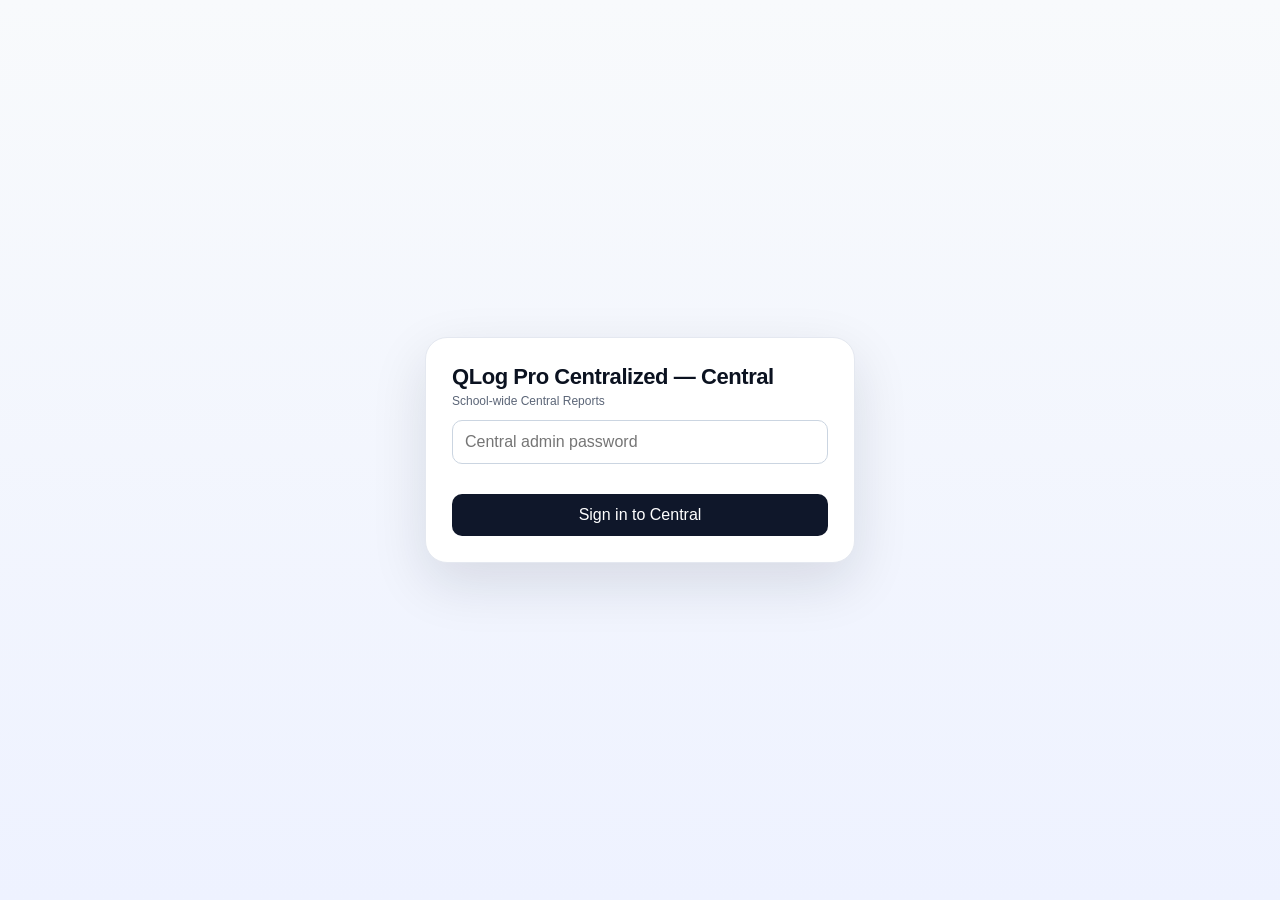
<file: central.html>
<!doctype html>
<html lang="en">
<head><meta http-equiv="Cache-Control" content="no-store, no-cache, must-revalidate"><meta http-equiv="Pragma" content="no-cache">
<meta charset="utf-8">
<meta name="viewport" content="width=device-width,initial-scale=1">
<meta http-equiv="Cache-Control" content="no-store, no-cache, must-revalidate, max-age=0">
<meta http-equiv="Pragma" content="no-cache">
<title>QLog Pro Centralized — Central</title>
<style>
:root{
  --surface:#fff;--surface-2:#f8fafc;--surface-3:#f1f5f9;--border:#e4e8f0;--border-strong:#cbd5e1;
  --text:#0b1220;--muted:#5b6577;--soft:#94a3b8;--brand:#6366f1;--brand2:#8b5cf6;--cyan:#06b6d4;
  --danger:#dc2626;--success:#16a34a;--warn:#d97706;--header:linear-gradient(120deg,#0b1020 0%,#161a3a 45%,#2a2270 100%);
}
*{box-sizing:border-box}
body{margin:0;background:linear-gradient(180deg,#f8fafc 0%,#eef2ff 100%);color:var(--text);font-family:Inter,Arial,sans-serif}
button,input,select{font:inherit}
button{cursor:pointer}
.app{max-width:1500px;margin:auto;padding:20px}
.header{background:var(--header);color:#fff;border-radius:20px;padding:20px 22px;display:flex;gap:18px;justify-content:space-between;align-items:center;flex-wrap:wrap;box-shadow:0 18px 45px rgba(11,16,32,.18)}
.brand{font-size:22px;font-weight:800;letter-spacing:-.02em}.subtitle{color:#cbd5e1;font-size:12px;margin-top:4px}
.header-actions{display:flex;gap:8px;flex-wrap:wrap}.header-actions button{border:1px solid rgba(255,255,255,.18);background:rgba(255,255,255,.08);color:#fff;padding:9px 12px;border-radius:10px}.header-actions .danger{background:#b91c1c;border-color:#ef4444}
.notice{margin:14px 0;padding:12px 14px;border:1px solid #fed7aa;background:#fff7ed;color:#9a3412;border-radius:14px}
.grid{display:grid;grid-template-columns:repeat(auto-fit,minmax(220px,1fr));gap:14px;margin-top:16px}
.card{background:rgba(255,255,255,.96);border:1px solid var(--border);border-radius:18px;padding:16px;box-shadow:0 8px 24px rgba(15,23,42,.06);transition:.18s transform,.18s box-shadow,.18s border-color;min-height:150px;display:flex;flex-direction:column;justify-content:space-between}
.card:hover{transform:translateY(-3px);box-shadow:0 15px 32px rgba(15,23,42,.10);border-color:#b8c1d1}
.card-top{display:flex;align-items:flex-start;justify-content:space-between;gap:10px}.icon{width:40px;height:40px;border-radius:12px;display:grid;place-items:center;background:linear-gradient(135deg,#eef2ff,#ecfeff);font-size:20px}.card-tools{display:flex;gap:6px}.icon-btn{width:34px;height:34px;border-radius:9px;border:1px solid var(--border);background:#fff;display:grid;place-items:center;font-size:15px}.icon-btn:hover{background:var(--surface-3)}
.label{font-weight:700;margin-top:10px}.value{font-size:34px;font-weight:850;letter-spacing:-.04em;margin-top:3px}.hint{font-size:12px;color:var(--muted);margin-top:5px}
.activity-card{margin-top:16px}.activity-list{display:grid;gap:8px}.activity-item{padding:10px 12px;border:1px solid var(--border);border-radius:12px;background:var(--surface-2);font-size:12px}
.login{min-height:100vh;display:grid;place-items:center;padding:20px}.login-card{width:min(430px,100%);background:#fff;border:1px solid var(--border);border-radius:22px;padding:26px;box-shadow:0 20px 55px rgba(15,23,42,.12)}.login-card input{width:100%;padding:12px;border:1px solid var(--border-strong);border-radius:10px;margin:12px 0}.login-card button{width:100%;padding:12px;border:0;border-radius:10px;background:#0f172a;color:#fff}
.hidden{display:none!important}
.overlay{position:fixed;inset:0;background:rgba(15,23,42,.52);z-index:99999;display:none;padding:20px}.overlay.show{display:flex;align-items:center;justify-content:center}.drawer{width:min(1250px,100%);max-height:92vh;background:#fff;border-radius:22px;overflow:hidden;box-shadow:0 25px 80px rgba(15,23,42,.28);display:flex;flex-direction:column}.drawer-head{padding:18px 20px;background:linear-gradient(120deg,#0b1020,#27235f);color:#fff;display:flex;gap:12px;justify-content:space-between;align-items:center;flex-wrap:wrap}.drawer-title{font-size:20px;font-weight:800}.drawer-tools{display:flex;gap:8px;align-items:center;flex-wrap:wrap}.drawer-tools input,.drawer-tools select{padding:8px 10px;border-radius:9px;border:1px solid #cbd5e1}.drawer-tools button{padding:8px 11px;border:1px solid #cbd5e1;border-radius:9px;background:#fff;color:#0f172a}.drawer-body{padding:18px;overflow:auto}.summary-strip{display:grid;grid-template-columns:repeat(auto-fit,minmax(150px,1fr));gap:10px;margin-bottom:14px}.mini{background:var(--surface-2);border:1px solid var(--border);border-radius:12px;padding:12px}.mini b{display:block;font-size:20px;margin-top:4px}.table-wrap{overflow:auto;border:1px solid var(--border);border-radius:12px}table{width:100%;border-collapse:collapse;min-width:720px}th,td{padding:10px 11px;border-bottom:1px solid var(--border);font-size:12px;text-align:left;vertical-align:top}th{background:var(--surface-3);font-weight:800;position:sticky;top:0}tr:hover td{background:#fafbff}.empty{padding:34px;text-align:center;color:var(--muted);border:1px dashed var(--border-strong);border-radius:12px}
.print-note{font-size:11px;color:var(--muted);margin-top:8px};.inner-tabs{display:flex;gap:8px;flex-wrap:wrap;margin:0 0 14px}.inner-tab{border:1px solid var(--border);background:var(--surface-2);color:var(--text);padding:9px 13px;border-radius:10px;font-weight:800;font-size:12px}.inner-tab.active{background:linear-gradient(120deg,#0b1020,#27235f);color:#fff;border-color:#27235f;box-shadow:0 6px 14px rgba(39,35,95,.16)}.tab-note{font-size:11px;color:var(--muted);margin:0 0 10px}
.settings-grid{display:grid;grid-template-columns:repeat(2,minmax(0,1fr));gap:12px}.settings-grid .full{grid-column:1/-1}.settings-grid label{display:block;font-size:12px;font-weight:800;margin-bottom:5px}.settings-grid input,.settings-grid select{width:100%;padding:10px;border:1px solid var(--border-strong);border-radius:10px}.settings-section{border:1px solid var(--border);border-radius:14px;padding:14px;margin-bottom:14px}.settings-section h3{margin:0 0 10px}.settings-actions{display:flex;gap:8px;flex-wrap:wrap}.settings-actions button{padding:9px 12px;border:0;border-radius:10px;background:#0f172a;color:#fff}.settings-actions .danger{background:#b91c1c}@media(max-width:700px){.settings-grid{grid-template-columns:1fr}}
@media(max-width:700px){.app{padding:12px}.header{border-radius:16px;padding:16px}.value{font-size:28px}.overlay{padding:8px}.drawer{max-height:96vh}.drawer-body{padding:12px}}
</style>
</head>
<body>
<div id="login" class="login">
  <div class="login-card">
    <div class="brand">QLog Pro Centralized — Central</div>
    <div style="color:var(--muted);font-size:12px;margin-top:4px">School-wide Central Reports</div>
    <input id="adminPassword" type="password" placeholder="Central admin password">
    <div id="loginError" style="min-height:18px;color:#b91c1c;font-size:12px"></div>
    <button onclick="login()">Sign in to Central</button>
  </div>
</div>

<div id="app" class="app hidden">
  <header class="header">
    <div>
      <div class="brand">QLog Pro Centralized — Central Reports</div>
      <div class="subtitle" id="conn">Live school-wide reporting</div>
    </div>
    <div class="header-actions">
      
      
      <button onclick="openCentralSettings()">⚙ Settings</button>
    </div>
  </header>

  <div class="notice"><b>Live Central:</b> click any card to open its actual records. Each card also has a calendar filter and print action. Client Inventory is Central-owned and auto-populated to every user. Operational records sync by the authenticated In-Charge + Office profile with stable dedup/update identities.</div>

  <section id="cards" class="grid">
    <article class="card" data-kind="devices" onclick="openCard('devices')"><div class="card-top"><div class="icon">💻</div><div class="card-tools"><button class="icon-btn" title="Filter by date" aria-label="Filter Office Devices by date" onclick="event.stopPropagation();openCard('devices',true)">📅</button><button class="icon-btn" title="Print Office Devices" aria-label="Print Office Devices" onclick="event.stopPropagation();printCard('devices')">🖨</button></div></div><div><div class="label">Office Devices</div><div class="value" id="mDevices">0</div><div class="hint">Devices currently registered in Central</div></div></article>
    <article class="card" data-kind="profiles" onclick="openCard('profiles')"><div class="card-top"><div class="icon">👤</div><div class="card-tools"><button class="icon-btn" title="Filter profiles" onclick="event.stopPropagation();openCard('profiles',true)">📅</button><button class="icon-btn" title="Print profiles" onclick="event.stopPropagation();printCard('profiles')">🖨</button></div></div><div><div class="label">Active Profiles</div><div class="value" id="mProfiles">0</div><div class="hint">In-Charge + assigned office/laboratory</div></div></article>
    <article class="card" data-kind="people" onclick="openCard('people')"><div class="card-top"><div class="icon">🧑‍🤝‍🧑</div><div class="card-tools"><button class="icon-btn" title="Import Central Client Inventory" aria-label="Import Central Client Inventory" onclick="event.stopPropagation();document.getElementById('centralClientFile').click()">📥</button><button class="icon-btn" title="Filter people by date" onclick="event.stopPropagation();openCard('people',true)">📅</button><button class="icon-btn" title="Print people" onclick="event.stopPropagation();printCard('people')">🖨</button></div></div><div><div class="label">Registered People</div><div class="value" id="mPeople">0</div><div class="hint">School-wide deduplicated client registry</div></div></article>
    <article class="card" data-kind="books" onclick="openCard('books')"><div class="card-top"><div class="icon">📚</div><div class="card-tools"><button class="icon-btn" title="Filter books by date" onclick="event.stopPropagation();openCard('books',true)">📅</button><button class="icon-btn" title="Print books" onclick="event.stopPropagation();printCard('books')">🖨</button></div></div><div><div class="label">Books</div><div class="value" id="mBooks">0</div><div class="hint">Inventory grouped by In-Charge + Office</div></div></article>
    <article class="card" data-kind="equipment" onclick="openCard('equipment')"><div class="card-top"><div class="icon">🧰</div><div class="card-tools"><button class="icon-btn" title="Filter equipment by date" onclick="event.stopPropagation();openCard('equipment',true)">📅</button><button class="icon-btn" title="Print equipment" onclick="event.stopPropagation();printCard('equipment')">🖨</button></div></div><div><div class="label">Equipment</div><div class="value" id="mEquipment">0</div><div class="hint">Live inventory grouped by In-Charge + Office</div></div></article>
    <article class="card" data-kind="attendance" onclick="openCard('attendance')"><div class="card-top"><div class="icon">🕒</div><div class="card-tools"><button class="icon-btn" title="Filter attendance by date" onclick="event.stopPropagation();openCard('attendance',true)">📅</button><button class="icon-btn" title="Print attendance" onclick="event.stopPropagation();printCard('attendance')">🖨</button></div></div><div><div class="label">Attendance Logs</div><div class="value" id="mLogs">0</div><div class="hint">Time-in / time-out records</div></div></article>
    <article class="card" data-kind="visitors" onclick="openCard('visitors')"><div class="card-top"><div class="icon">🪪</div><div class="card-tools"><button class="icon-btn" title="Filter visitors by date" onclick="event.stopPropagation();openCard('visitors',true)">📅</button><button class="icon-btn" title="Print visitors" onclick="event.stopPropagation();printCard('visitors')">🖨</button><button class="icon-btn" title="Export visitor logs" aria-label="Export visitor logs" onclick="event.stopPropagation();exportVisitors()">⇩</button></div></div><div><div class="label">Visitors</div><div class="value" id="mVisitors">0</div><div class="hint">Visitor logs and captured verification · Export from this card</div></div></article>
    <article class="card" data-kind="reservations" onclick="openCard('reservations')"><div class="card-top"><div class="icon">🔖</div><div class="card-tools"><button class="icon-btn" title="Filter reservations" onclick="event.stopPropagation();openCard('reservations',true)">📅</button><button class="icon-btn" title="Print reservations" onclick="event.stopPropagation();printCard('reservations')">🖨</button></div></div><div><div class="label">Library Reservations</div><div class="value" id="mReservations">0</div><div class="hint">School-wide reservation queue</div></div></article>
    <article class="card" data-kind="clearances" onclick="openCard('clearances')"><div class="card-top"><div class="icon">✅</div><div class="card-tools"><button class="icon-btn" title="Filter clearances" onclick="event.stopPropagation();openCard('clearances',true)">📅</button><button class="icon-btn" title="Print clearances" onclick="event.stopPropagation();printCard('clearances')">🖨</button></div></div><div><div class="label">Clearances</div><div class="value" id="mClearances">0</div><div class="hint">Library and equipment accountability clearances</div></div></article>
    <article class="card" data-kind="auditLogs" onclick="openCard('auditLogs')"><div class="card-top"><div class="icon">🧾</div><div class="card-tools"><button class="icon-btn" title="Filter audit trail" onclick="event.stopPropagation();openCard('auditLogs',true)">📅</button><button class="icon-btn" title="Print audit trail" onclick="event.stopPropagation();printCard('auditLogs')">🖨</button></div></div><div><div class="label">Audit Trail</div><div class="value" id="mAudit">0</div><div class="hint">Library and system audit records</div></div></article>
    <article class="card" data-kind="certificates" onclick="openCard('certificates')"><div class="card-top"><div class="icon">🏅</div><div class="card-tools"><button class="icon-btn" title="Filter certificates" onclick="event.stopPropagation();openCard('certificates',true)">📅</button><button class="icon-btn" title="Print certificates" onclick="event.stopPropagation();printCard('certificates')">🖨</button></div></div><div><div class="label">Teacher Certificates</div><div class="value" id="mCertificates">0</div><div class="hint">Central certificate repository metadata</div></div></article>
    <article class="card" data-kind="eipcrf" onclick="openCard('eipcrf')"><div class="card-top"><div class="icon">📊</div><div class="card-tools"><button class="icon-btn" title="Filter eIPCRF uploads" onclick="event.stopPropagation();openCard('eipcrf',true)">📅</button><button class="icon-btn" title="Print eIPCRF uploads" onclick="event.stopPropagation();printCard('eipcrf')">🖨</button></div></div><div><div class="label">eIPCRF Uploads</div><div class="value" id="mEipcrf">0</div><div class="hint">Teacher development files and extraction status</div></div></article>
    <article class="card" data-kind="tna" onclick="openCard('tna')"><div class="card-top"><div class="icon">🎯</div><div class="card-tools"><button class="icon-btn" title="Print consolidated TNA" onclick="event.stopPropagation();printCard('tna')">🖨</button></div></div><div><div class="label">Consolidated TNA</div><div class="value" id="mTna">0</div><div class="hint">School-wide prioritized development needs</div></div></article>
  </section>

  <section class="card activity-card" onclick="openCard('activity')">
    <div class="card-top"><div class="icon">⚡</div><div class="card-tools"><button class="icon-btn" title="Filter sync activity" onclick="event.stopPropagation();openCard('activity',true)">📅</button><button class="icon-btn" title="Print sync activity" onclick="event.stopPropagation();printCard('activity')">🖨</button></div></div>
    <div><div class="label">Recent Sync Activity</div><div class="hint">Click to inspect the latest Central synchronization events</div></div>
  </section>
</div>


<input id="centralClientFile" type="file" accept=".xlsx,.xls,.csv" class="hidden" onchange="importCentralClients(this)">
<input id="centralRestoreFile" type="file" accept="application/json,.json" class="hidden" onchange="restoreOperationalBackup(this)">
<div id="settingsOverlay" class="overlay" onclick="if(event.target===this)closeCentralSettings()">
  <div class="drawer" style="width:min(900px,100%)">
    <div class="drawer-head"><div><div class="drawer-title">⚙ Central Settings</div><div style="font-size:11px;opacity:.8">Central-authoritative school settings and operational data maintenance</div></div><button onclick="closeCentralSettings()">✕ Close</button></div>
    <div class="drawer-body">
      <div class="settings-section"><h3>🏫 School & Branding</h3><div class="settings-grid">
        <div class="full"><label>School Name</label><input id="csSchoolName"></div><div><label>School ID</label><input id="csSchoolId"></div><div><label>School Year</label><input id="csSchoolYear"></div>
        <div class="full"><label>Address</label><input id="csAddress"></div><div><label>District</label><input id="csDistrict"></div><div><label>Division</label><input id="csDivision"></div><div><label>Region</label><input id="csRegion"></div><div><label>Contact</label><input id="csContact"></div><div><label>Official Email</label><input id="csEmail"></div>
        <div><label>Report Accent</label><select id="csAccent"><option value="#2563eb">Professional Blue</option><option value="#176b62">Teal</option><option value="#4f46b8">Indigo</option><option value="#7a4f18">Warm Bronze</option><option value="#384152">Slate</option></select></div>
        <div class="full"><label>School Logo (PNG/JPG/WebP)</label><input id="csLogo" type="file" accept="image/png,image/jpeg,image/webp"></div>
      </div><div class="settings-actions" style="margin-top:12px"><button onclick="saveCentralSettings()">💾 Save School & Branding</button><button style="background:#64748b" onclick="clearCentralLogo()">Remove Logo</button></div></div>
      <div class="settings-section"><h3>💾 Operational Backup & Restore</h3><p class="hint">Includes operational logs, Client Inventory, Library/Equipment inventory and transactions, Reservations, Audit, Clearances, Certificates and eIPCRF/TNA. Devices, profile assignments, passwords and School & Branding are not replaced.</p><div class="settings-actions"><button onclick="backupOperationalData()">⬇ Backup Operational Data</button><button style="background:#0f766e" onclick="document.getElementById('centralRestoreFile').click()">⬆ Restore Operational Data</button></div></div>
      <div class="settings-section"><h3>⚠ Operational Reset</h3><p class="hint">Clears operational data only. Central devices, profile assignments, access settings and School & Branding remain intact.</p><div class="settings-actions"><button class="danger" onclick="resetEntireDatabase()">🗑 Reset Operational Data</button></div></div>
    </div>
  </div>
</div>

<div id="detailOverlay" class="overlay" onclick="if(event.target===this)closeDetail()">
  <div class="drawer">
    <div class="drawer-head">
      <div><div class="drawer-title" id="detailTitle">Records</div><div style="font-size:11px;opacity:.8" id="detailSubtitle">Central school-wide records</div></div>
      <div class="drawer-tools">
        <input id="detailSearch" placeholder="Search…" oninput="renderCurrent()">
        <select id="detailReason" title="Filter Visitor records by reason" onchange="renderCurrent()" style="display:none"><option value="ALL">All Reasons</option></select>
        <input id="detailDate" type="date" title="Filter by calendar date" onchange="renderCurrent()">
        <button onclick="clearDetailFilters()">Clear</button>
        <button onclick="printCurrent()">🖨 Print</button>
        <button onclick="closeDetail()">✕ Close</button>
      </div>
    </div>
    <div class="drawer-body">
      <div class="summary-strip" id="detailSummary"></div>
      <div id="detailContent"></div>
      <div class="print-note">Tip: use the calendar icon on the card to open this view already focused on date filtering.</div>
    </div>
  </div>
</div>

<script src="config.js"></script>
<script src="libs/xlsx.full.min.js"></script>
<script src="libs/html2pdf.bundle.min.js"></script>
<script>
let adminToken='';
let currentKind='';
let currentRows=[];
let currentRelatedRows=[];
let innerTab='inventory';
let pendingPrint=false;
const titles={devices:'Office Devices',profiles:'Active Profiles',people:'Registered People',books:'Library ICS Inventory',equipment:'Equipment ICS Registry',attendance:'Attendance Logs',visitors:'Visitors',reservations:'Library Reservations',clearances:'Clearances',auditLogs:'Audit Trail',certificates:'Teacher Certificates',eipcrf:'eIPCRF Uploads',tna:'Consolidated TNA',borrowLogs:'Borrow Logs',equipLogs:'Equipment Logs',activity:'Recent Sync Activity'};
const icons={devices:'💻',profiles:'👤',people:'🧑‍🤝‍🧑',books:'📚',equipment:'🧰',attendance:'🕒',visitors:'🪪',reservations:'🔖',clearances:'✅',auditLogs:'🧾',certificates:'🏅',eipcrf:'📊',tna:'🎯',borrowLogs:'📖',equipLogs:'🧾',activity:'⚡'};
function esc(v){return String(v==null?'':v).replace(/[&<>"']/g,c=>({'&':'&amp;','<':'&lt;','>':'&gt;','"':'&quot;',"'":'&#39;'}[c]));}
function centralApiUrl(path){const base=String(window.QLOG_API_BASE||'').replace(/\/$/,'');const value=String(path||'');return base+(value.startsWith('/')?'':'/')+value;}
let _centralBaseReady=null;
async function ensureCentralBase(){if(_centralBaseReady)return _centralBaseReady;_centralBaseReady=(async()=>{const candidates=Array.from(new Set(([window.QLOG_API_BASE].concat(window.QLOG_API_CANDIDATES||[])).map(x=>String(x||'').trim().replace(/\/$/,'')).filter(Boolean)));let lastErr=null;for(const base of candidates){try{const r=await fetch(base+'/api/health',{cache:'no-store'});if(r.ok){window.QLOG_API_BASE=base;return base;}lastErr=new Error('HTTP '+r.status);}catch(e){lastErr=e;}}throw lastErr||new Error('Central API is unreachable.');})();try{return await _centralBaseReady;}catch(e){_centralBaseReady=null;throw e;}}
async function api(path,opts={}){opts.headers=Object.assign({'Content-Type':'application/json',Authorization:'Bearer '+adminToken},opts.headers||{});const r=await fetch(centralApiUrl(path),opts);const d=await r.json().catch(()=>({}));if(!r.ok)throw new Error(d.error||('HTTP '+r.status));return d;}
let _socketClientPromise=null,_centralSocket=null;
function ensureSocketClient(){if(window.io)return Promise.resolve(window.io);if(_socketClientPromise)return _socketClientPromise;_socketClientPromise=new Promise((resolve,reject)=>{const s=document.createElement('script');s.src=centralApiUrl('/socket.io/socket.io.js');s.async=true;s.onload=()=>window.io?resolve(window.io):reject(new Error('Socket.IO client failed to initialize.'));s.onerror=()=>reject(new Error('Could not load Socket.IO client from Central API.'));document.head.appendChild(s);});return _socketClientPromise;}
async function login(){const p=document.getElementById('adminPassword').value;try{await ensureCentralBase();const d=await api('/api/admin/login',{method:'POST',headers:{'Content-Type':'application/json'},body:JSON.stringify({password:p})});adminToken=d.token;sessionStorage.setItem('qlogCentralAdmin',adminToken);document.getElementById('login').classList.add('hidden');document.getElementById('app').classList.remove('hidden');await refreshAll();connectSocket();}catch(e){document.getElementById('loginError').textContent=e.message;}}
function applySummary(s){s=s||{};if('devices' in s)mDevices.textContent=s.devices||0;if('activeProfiles' in s)mProfiles.textContent=s.activeProfiles||0;if('people' in s)mPeople.textContent=s.people||0;if('books' in s)mBooks.textContent=s.books||0;if('equipment' in s)mEquipment.textContent=s.equipment||0;if('logs' in s)mLogs.textContent=s.logs||0;if('visitors' in s)mVisitors.textContent=s.visitors||0;if(window.mReservations&&'reservations' in s)mReservations.textContent=s.reservations||0;if(window.mClearances&&'clearances' in s)mClearances.textContent=s.clearances||0;if(window.mAudit&&'auditLogs' in s)mAudit.textContent=s.auditLogs||0;if(window.mCertificates&&'certificates' in s)mCertificates.textContent=s.certificates||0;if(window.mEipcrf&&'eipcrf' in s)mEipcrf.textContent=s.eipcrf||0;if(window.mTna&&'tnaPriorities' in s)mTna.textContent=s.tnaPriorities||0;document.getElementById('conn').textContent='● Live Central · '+new Date().toLocaleString();}
function setSummary(){return api('/api/admin/summary').then(d=>applySummary(d.summary||{}));}
async function refreshAll(){try{await setSummary();}catch(e){document.getElementById('conn').textContent='Central error: '+e.message;}}
function normalizeDateValue(v){if(!v)return '';const s=String(v);if(/^\d{4}-\d{2}-\d{2}/.test(s))return s.slice(0,10);const d=new Date(s);if(!isNaN(d.getTime()))return d.toISOString().slice(0,10);return '';}
function matchesRow(r,q,date){const text=JSON.stringify(r.data||{})+' '+(r.facility||'')+' '+(r.inCharge||'')+' '+(r.data&&r.data.name||'');if(q&&!text.toLowerCase().includes(q.toLowerCase()))return false;if(date){const candidates=[r.data&&r.data.date,r.data&&r.data.addedAt,r.data&&r.data.registeredAt,r.data&&r.data.createdAt,r.data&&r.data.borrowedAt,r.data&&r.data.returnedAt,r.updatedAt];if(!candidates.some(x=>normalizeDateValue(x)===date))return false;}return true;}
async function loadKind(kind){let d;currentRelatedRows=[];if(kind==='activity'){const s=await api('/api/admin/summary');currentRows=(s.recent||[]).map(x=>({data:{type:x.event_type,source:x.source_id,at:x.created_at,details:x.details_json},updatedAt:x.created_at}));return;}if(['devices','profiles'].includes(kind))d=await api('/api/admin/card-records?kind='+encodeURIComponent(kind));else d=await api('/api/admin/card-records?kind='+encodeURIComponent(kind)+'&limit=20000');currentRows=d.rows||[];currentRelatedRows=d.relatedRows||[];}
function _populateVisitorReasonFilter(){const sel=document.getElementById('detailReason');if(!sel)return;sel.style.display=currentKind==='visitors'?'inline-block':'none';if(currentKind!=='visitors'){sel.innerHTML='<option value="ALL">All Reasons</option>';sel.value='ALL';return;}const vals=[];const seen={};(currentRows||[]).forEach(r=>{const v=String((r.data||{}).reason||(r.data||{}).purpose||'').trim();if(v&&!seen[v.toUpperCase()]){seen[v.toUpperCase()]=1;vals.push(v);}});vals.sort((a,b)=>a.localeCompare(b));sel.innerHTML='<option value="ALL">All Reasons</option>'+vals.map(v=>'<option value="'+esc(v)+'">'+esc(v)+'</option>').join('');sel.value='ALL';}
function openCard(kind,focusDate=false){currentKind=kind;innerTab=(kind==='clearances')?'library':((kind==='books'||kind==='equipment')?'inventory':'inventory');document.getElementById('detailTitle').textContent=(icons[kind]||'')+' '+(titles[kind]||'Records');document.getElementById('detailSubtitle').textContent='Central school-wide records · '+new Date().toLocaleString();document.getElementById('detailSearch').value='';document.getElementById('detailDate').value='';document.getElementById('detailOverlay').classList.add('show');loadKind(kind).then(()=>{_populateVisitorReasonFilter();renderCurrent();if(focusDate){document.getElementById('detailDate').focus();}}).catch(e=>{document.getElementById('detailContent').innerHTML='<div class="empty">Could not load records: '+esc(e.message)+'</div>';});}
function closeDetail(){document.getElementById('detailOverlay').classList.remove('show');pendingPrint=false;}
function clearDetailFilters(){document.getElementById('detailSearch').value='';document.getElementById('detailDate').value='';const rs=document.getElementById('detailReason');if(rs)rs.value='ALL';renderCurrent();}
function switchInnerTab(tab){innerTab=tab;renderCurrent();}
function filterRows(rows){const q=document.getElementById('detailSearch').value.trim().toLowerCase();const date=document.getElementById('detailDate').value;const reason=(document.getElementById('detailReason')||{}).value||'ALL';return (rows||[]).filter(r=>matchesRow(r,q,date)).filter(r=>currentKind!=='visitors'||reason==='ALL'||String((r.data||{}).reason||(r.data||{}).purpose||'')===reason);}
function rowsForDisplay(){if(currentKind==='clearances'){const mod=innerTab==='equipment'?'EQUIPMENT':'LIBRARY';return filterRows(currentRows.filter(r=>String((r.data||{}).module||'').toUpperCase()===mod));}return filterRows(innerTab==='inventory'?currentRows:currentRelatedRows);}
function renderCurrent(){const rows=rowsForDisplay();let label=currentKind==='clearances'?(innerTab==='equipment'?'Equipment Clearances':'Library Clearances'):((currentKind==='books'||currentKind==='equipment')?(innerTab==='inventory'?'Inventory':'Borrowing / Returned Logs'):(titles[currentKind]||'Records'));document.getElementById('detailSummary').innerHTML='<div class="mini"><span>Records</span><b>'+rows.length+'</b></div><div class="mini"><span>Scope</span><b>School-wide</b></div><div class="mini"><span>View</span><b>'+esc(label)+'</b></div>';const table=buildTable(currentKind,rows);document.getElementById('detailContent').innerHTML=table||'<div class="empty">No records match the selected filters.</div>';if(pendingPrint){pendingPrint=false;setTimeout(()=>printCurrent(),120);}}
function buildBorrowTable(rows){return '<div class="table-wrap"><table><thead><tr><th>#</th><th>Borrower</th><th>ID</th><th>Book ID / ISBN</th><th>Book Title</th><th>Qty</th><th>Status</th><th>Borrowed</th><th>Due</th><th>Returned</th><th>Office</th><th>In-Charge</th></tr></thead><tbody>'+rows.map((r,i)=>'<tr><td>'+(i+1)+'</td><td>'+esc(r.data.learnerName||r.data.b)+'</td><td>'+esc(r.data.l||r.data.lId)+'</td><td>'+esc(r.data.b)+'</td><td>'+esc(r.data.title||r.data.bookTitle||r.data.bookTitleText||r.data.b)+'</td><td>'+esc(r.data.qty||1)+'</td><td>'+esc(r.data.s)+'</td><td>'+esc(r.data.borrowedAt)+'</td><td>'+esc(r.data.dueDateStr)+'</td><td>'+esc(r.data.returnedAt||'')+'</td><td>'+esc(r.facility)+'</td><td>'+esc(r.inCharge)+'</td></tr>').join('')+'</tbody></table></div>'; }
function buildEquipmentLogTable(rows){return '<div class="table-wrap"><table><thead><tr><th>#</th><th>Ref</th><th>Equipment</th><th>Equipment ID</th><th>Borrowed Qty</th><th>Borrower</th><th>Borrower ID</th><th>Status</th><th>Borrowed</th><th>Expected</th><th>Returned</th><th>Office</th><th>In-Charge</th></tr></thead><tbody>'+rows.map((r,i)=>'<tr><td>'+(i+1)+'</td><td>'+esc(r.data.ref)+'</td><td>'+esc(r.data.eqName)+'</td><td>'+esc(r.data.eqId)+'</td><td>'+esc(r.data.qty||1)+'</td><td>'+esc(r.data.borrowerName)+'</td><td>'+esc(r.data.borrowerId)+'</td><td>'+esc(r.data.s)+'</td><td>'+esc(r.data.borrowedAt)+'</td><td>'+esc(r.data.expectedAt)+'</td><td>'+esc(r.data.returnedAt||'')+'</td><td>'+esc(r.facility)+'</td><td>'+esc(r.inCharge)+'</td></tr>').join('')+'</tbody></table></div>'; }
function buildTable(kind,rows){let h='';if(kind==='devices'){h='<div class="table-wrap"><table><thead><tr><th>#</th><th>Source</th><th>Office</th><th>In-Charge</th><th>Role</th><th>Last Seen</th></tr></thead><tbody>'+rows.map((r,i)=>'<tr><td>'+[i+1]+'</td><td>'+esc(r.data.source_id)+'</td><td>'+esc(r.data.facility)+'</td><td>'+esc(r.data.in_charge)+'</td><td>'+esc(r.data.role)+'</td><td>'+esc(r.data.last_seen_at)+'</td></tr>').join('')+'</tbody></table></div>';}
else if(kind==='profiles'){h='<div class="table-wrap"><table><thead><tr><th>#</th><th>In-Charge</th><th>Office / Laboratory</th><th>Designation</th><th>Role</th><th>Status</th><th>Started</th></tr></thead><tbody>'+rows.map((r,i)=>'<tr><td>'+[i+1]+'</td><td>'+esc(r.data.in_charge)+'</td><td>'+esc(r.data.facility)+'</td><td>'+esc(r.data.designation)+'</td><td>'+esc(r.data.role)+'</td><td>'+esc(r.data.status)+'</td><td>'+esc(r.data.started_at)+'</td></tr>').join('')+'</tbody></table></div>';}
else if(kind==='people'){h='<div class="table-wrap"><table><thead><tr><th>#</th><th>ID</th><th>Name</th><th>Grade</th><th>Section</th><th>Category</th><th>Occurrences</th><th>Latest Office</th></tr></thead><tbody>'+rows.map((r,i)=>'<tr><td>'+[i+1]+'</td><td>'+esc(r.data.id||r.data.clientId||r.identityKey)+'</td><td>'+esc(r.data.name||r.data.fullName)+'</td><td>'+esc(r.data.grade||r.data.gradeLevel)+'</td><td>'+esc(r.data.section)+'</td><td>'+esc(r.data.category||r.data.type)+'</td><td>'+esc(r.occurrences)+'</td><td>'+esc(r.lastFacility)+' — '+esc(r.lastInCharge)+'</td></tr>').join('')+'</tbody></table></div>';}
else if(kind==='books'){const tabs='<div class="inner-tabs"><button class="inner-tab '+(innerTab==='inventory'?'active':'')+'" onclick="switchInnerTab(\'inventory\')">📚 Book Inventory</button><button class="inner-tab '+(innerTab==='logs'?'active':'')+'" onclick="switchInnerTab(\'logs\')">📖 Book Borrowing / Returned Logs</button></div>';if(innerTab==='inventory'){h=tabs+'<p class="tab-note">Availability is calculated from the same In-Charge + Office profile\'s active borrow/lost records.</p><div class="table-wrap"><table><thead><tr><th>#</th><th>Inventory No.</th><th>ISBN</th><th>Title</th><th>Author / Publisher</th><th>Subject</th><th>Year Level</th><th>Registered Qty</th><th>Unit Cost</th><th>ICS No.</th><th>Fund Cluster</th><th>Date Acquired</th><th>Qty / Available</th><th>Borrowed</th><th>Lost</th><th>Office</th><th>In-Charge</th></tr></thead><tbody>'+rows.map((r,i)=>'<tr><td>'+(i+1)+'</td><td>'+esc(r.data.id||r.data.bookId||r.identityKey)+'</td><td>'+esc(r.data.isbn||r.data.ISBN||'')+'</td><td>'+esc(r.data.title||r.data.bookTitle||r.data.name)+'</td><td>'+esc(r.data.author||'')+'</td><td>'+esc(r.data.subject||r.data.category||'')+'</td><td>'+esc(r.data.yearLevel||'')+'</td><td>'+esc(r.data.copies||r.data.qty||r.data.quantity||1)+'</td><td>'+esc(r.data.unitCost||'')+'</td><td>'+esc(r.data.icsNo||'')+'</td><td>'+esc(r.data.fundCluster||'')+'</td><td>'+esc(r.data.dateAcquired||'')+'</td><td><b>'+esc(r.data.availableQty==null?(r.data.copies||r.data.qty||r.data.quantity||1):r.data.availableQty)+'</b></td><td>'+esc(r.data.borrowedQty||0)+'</td><td>'+esc(r.data.lostQty||0)+'</td><td>'+esc(r.lastFacility)+'</td><td>'+esc(r.lastInCharge)+'</td></tr>').join('')+'</tbody></table></div>';}else{h=tabs+buildBorrowTable(rows);} }
else if(kind==='equipment'){const tabs='<div class="inner-tabs"><button class="inner-tab '+(innerTab==='inventory'?'active':'')+'" onclick="switchInnerTab(\'inventory\')">🧰 Equipment Inventory</button><button class="inner-tab '+(innerTab==='logs'?'active':'')+'" onclick="switchInnerTab(\'logs\')">📋 Equipment Borrowing</button></div>';if(innerTab==='inventory'){h=tabs+'<p class="tab-note">Availability is live and recalculated from active BORROWED / OVERDUE equipment records for the same In-Charge + Office.</p><div class="table-wrap"><table><thead><tr><th>#</th><th>Inventory Item No.</th><th>Description</th><th>COA Category</th><th>Serial No.</th><th>Registered Qty</th><th>Unit</th><th>Unit Cost</th><th>Useful Life</th><th>ICS No.</th><th>Fund Cluster</th><th>Date Acquired</th><th>Available</th><th>Borrowed</th><th>Assigned Unit</th><th>Condition</th><th>In-Charge</th></tr></thead><tbody>'+rows.map((r,i)=>{const q=Number(r.data.qty||r.data.quantity||1)||1;return '<tr><td>'+(i+1)+'</td><td>'+esc(r.data.id||r.data.equipmentId||r.data.assetNo||r.identityKey)+'</td><td>'+esc(r.data.description||r.data.name||r.data.eqName||r.data.title)+'</td><td>'+esc(r.data.category||r.data.type||'')+'</td><td>'+esc(r.data.serialNo||'')+'</td><td>'+q+'</td><td>'+esc(r.data.unit||'')+'</td><td>'+esc(r.data.unitCost||'')+'</td><td>'+esc(r.data.estimatedUsefulLife||r.data.usefulLife||'')+'</td><td>'+esc(r.data.icsNo||'')+'</td><td>'+esc(r.data.fundCluster||'')+'</td><td>'+esc(r.data.dateAcquired||'')+'</td><td><b>'+esc(r.data.availableQty==null?q:r.data.availableQty)+'</b></td><td>'+esc(r.data.borrowedQty||0)+'</td><td>'+esc(r.data.assignedUnit||r.data.facility||r.lastFacility)+'</td><td>'+esc(r.data.condition||'')+'</td><td>'+esc(r.lastInCharge)+'</td></tr>';}).join('')+'</tbody></table></div>';}else{h=tabs+buildEquipmentLogTable(rows);} }
else if(kind==='attendance'){h='<div class="table-wrap"><table><thead><tr><th>#</th><th>Name</th><th>Grade/Section</th><th>Time In</th><th>Time Out</th><th>Category</th><th>Reason</th><th>Date</th><th>Office</th></tr></thead><tbody>'+rows.map((r,i)=>'<tr><td>'+[i+1]+'</td><td>'+esc(r.data.name)+'</td><td>'+esc(r.data.gs||r.data.grade||r.data.section)+'</td><td>'+esc(r.data.timein)+'</td><td>'+esc(r.data.timeout||'')+'</td><td>'+esc(r.data.category)+'</td><td>'+esc(r.data.reason)+'</td><td>'+esc(r.data.date)+'</td><td>'+esc(r.facility)+' — '+esc(r.inCharge)+'</td></tr>').join('')+'</tbody></table></div>';}
else if(kind==='visitors'){h='<div class="table-wrap"><table><thead><tr><th>#</th><th>Name</th><th>Reason</th><th>Time In</th><th>Time Out</th><th>Date</th><th>Office</th></tr></thead><tbody>'+rows.map((r,i)=>'<tr><td>'+[i+1]+'</td><td>'+esc(r.data.name)+'</td><td>'+esc(r.data.reason)+'</td><td>'+esc(r.data.timein)+'</td><td>'+esc(r.data.timeout||'')+'</td><td>'+esc(r.data.date)+'</td><td>'+esc(r.facility)+' — '+esc(r.inCharge)+'</td></tr>').join('')+'</tbody></table></div>';}
else if(kind==='reservations'){h='<div class="table-wrap"><table><thead><tr><th>#</th><th>ISBN</th><th>Borrower ID</th><th>Name</th><th>Status</th><th>Queued</th><th>Office</th></tr></thead><tbody>'+rows.map((r,i)=>'<tr><td>'+(i+1)+'</td><td>'+esc(r.data.isbn||r.data.b||'')+'</td><td>'+esc(r.data.lId||r.data.learnerId||'')+'</td><td>'+esc(r.data.learnerName||r.data.name||'')+'</td><td>'+esc(r.data.status||'')+'</td><td>'+esc(r.data.createdAt||r.data.reservedAt||'')+'</td><td>'+esc(r.facility||'')+'</td></tr>').join('')+'</tbody></table></div>';}
else if(kind==='clearances'){const tabs='<div class="inner-tabs"><button class="inner-tab '+(innerTab==='library'?'active':'')+'" onclick="switchInnerTab(\'library\')">📚 Library Clearances</button><button class="inner-tab '+(innerTab==='equipment'?'active':'')+'" onclick="switchInnerTab(\'equipment\')">🧰 Equipment Clearances</button></div>';h=tabs+'<div class="table-wrap"><table><thead><tr><th>#</th><th>Clearance No.</th><th>Borrower / Client</th><th>ID</th><th>Status</th><th>Issued</th><th>Office</th></tr></thead><tbody>'+rows.map((r,i)=>'<tr><td>'+(i+1)+'</td><td>'+esc(r.data.id||'')+'</td><td>'+esc(r.data.borrowerName||'')+'</td><td>'+esc(r.data.borrowerId||'')+'</td><td>'+esc(r.data.accountabilityStatus||'')+'</td><td>'+esc(r.data.issuedAt||'')+'</td><td>'+esc(r.facility||r.data.facilityName||'')+'</td></tr>').join('')+'</tbody></table></div>';}
else if(kind==='auditLogs'){h='<div class="table-wrap"><table><thead><tr><th>#</th><th>Timestamp</th><th>Action</th><th>Details</th><th>Office</th></tr></thead><tbody>'+rows.map((r,i)=>'<tr><td>'+(i+1)+'</td><td>'+esc(r.data.timestamp||r.updatedAt||'')+'</td><td>'+esc(r.data.action||'')+'</td><td>'+esc(r.data.details||r.data.message||'')+'</td><td>'+esc(r.facility||'')+'</td></tr>').join('')+'</tbody></table></div>';}
else if(kind==='certificates'){h='<div class="table-wrap"><table><thead><tr><th>#</th><th>Teacher</th><th>Teacher ID</th><th>Title</th><th>Type</th><th>Issuer</th><th>Issue Date</th><th>File</th><th>Uploaded</th><th>Uploader / Office</th></tr></thead><tbody>'+rows.map((r,i)=>'<tr><td>'+(i+1)+'</td><td>'+esc(r.data.teacher_name||'')+'</td><td>'+esc(r.data.teacher_id||'')+'</td><td>'+esc(r.data.title||'')+'</td><td>'+esc(r.data.certificate_type||'')+'</td><td>'+esc(r.data.issuer||'')+'</td><td>'+esc(r.data.issue_date||'')+'</td><td>'+esc(r.data.original_name||'')+'</td><td>'+esc(r.data.uploaded_at||'')+'</td><td>'+esc(r.data.uploaded_by_name||'')+' — '+esc(r.data.uploaded_by_facility||'')+'</td></tr>').join('')+'</tbody></table></div>';}
else if(kind==='eipcrf'){h='<div class="table-wrap"><table><thead><tr><th>#</th><th>Teacher</th><th>Teacher ID</th><th>School Year</th><th>File</th><th>Status</th><th>Needs Extracted</th><th>Uploaded</th><th>Uploader / Office</th><th>Parser Note</th></tr></thead><tbody>'+rows.map((r,i)=>'<tr><td>'+(i+1)+'</td><td>'+esc(r.data.teacher_name||'')+'</td><td>'+esc(r.data.teacher_id||'')+'</td><td>'+esc(r.data.school_year||'')+'</td><td>'+esc(r.data.original_name||'')+'</td><td>'+esc(r.data.parse_status||'')+'</td><td>'+esc(r.data.extracted_count||0)+'</td><td>'+esc(r.data.uploaded_at||'')+'</td><td>'+esc(r.data.uploaded_by_name||'')+' — '+esc(r.data.uploaded_by_facility||'')+'</td><td>'+esc(r.data.parse_message||'')+'</td></tr>').join('')+'</tbody></table></div>';}
else if(kind==='tna'){h='<div class="table-wrap"><table><thead><tr><th>Rank</th><th>Development Need</th><th>Need Group</th><th>Teachers</th><th>%</th><th>Suggested Training</th></tr></thead><tbody>'+rows.map(r=>'<tr><td>'+esc(r.data.rank||'')+'</td><td>'+esc(r.data.developmentNeed||'')+'</td><td>'+esc(r.data.needGroup||'')+'</td><td>'+esc(r.data.teacherCount||0)+'</td><td>'+esc(r.data.percentage||0)+'%</td><td>'+esc(r.data.suggestedTraining||'')+'</td></tr>').join('')+'</tbody></table></div>';}
else if(kind==='borrowLogs'){h=buildBorrowTable(rows);}
else if(kind==='equipLogs'){h=buildEquipmentLogTable(rows);}
else if(kind==='activity'){h='<div class="activity-list">'+rows.map((r,i)=>'<div class="activity-item"><b>'+esc(r.data.type||'EVENT')+'</b> · '+esc(r.data.at)+'<br><span style="color:#64748b">'+esc(r.data.source||'')+' — '+esc(r.data.details||'')+'</span></div>').join('')+'</div>';}
return h;}
function printCard(kind){currentKind=kind;pendingPrint=true;document.getElementById('detailOverlay').classList.add('show');loadKind(kind).then(()=>{renderCurrent();}).catch(e=>{pendingPrint=false;alert(e.message);});}
function _centralVisitorSelection(){
  const rows=rowsForDisplay();const search=document.getElementById('detailSearch').value.trim();const date=document.getElementById('detailDate').value;const reason=(document.getElementById('detailReason')||{}).value||'ALL';const bits=[];
  if(reason!=='ALL')bits.push('Reason: '+reason);if(date)bits.push('Date: '+date);if(search)bits.push('Search: '+search);if(!bits.length)bits.push('All Visitor Records');
  return {recordKeys:rows.map(r=>String(r.recordKey||'')).filter(Boolean),scopeLabel:bits.join(' · '),filters:{reason:reason,dateFrom:date,dateTo:date,search:search}};
}
async function _centralVisitorHtml(){
  const payload=_centralVisitorSelection();
  const r=await fetch(centralApiUrl('/api/admin/visitors/records/export.html'),{method:'POST',headers:{Authorization:'Bearer '+adminToken,'Content-Type':'application/json',Accept:'text/html'},body:JSON.stringify(payload),cache:'no-store'});
  const html=await r.text();if(!r.ok)throw new Error((()=>{try{const j=JSON.parse(html);return j.error||j.message||('HTTP '+r.status)}catch(_){return 'HTTP '+r.status}})());return html;
}
async function _centralWaitImages(node){const imgs=Array.from(node.querySelectorAll('img'));await Promise.all(imgs.map(async img=>{try{if(img.decode)await Promise.race([img.decode(),new Promise(r=>setTimeout(r,4500))]);else if(!img.complete)await new Promise(r=>{img.onload=r;img.onerror=r;setTimeout(r,4500);});}catch(_){}}));return imgs;}
function _centralImageCanvas(img){try{if(!img||!img.naturalWidth||!img.naturalHeight)return null;const rect=img.getBoundingClientRect(),css=getComputedStyle(img),dw=Math.max(1,Math.round(rect.width||parseFloat(css.width)||img.naturalWidth)),dh=Math.max(1,Math.round(rect.height||parseFloat(css.height)||img.naturalHeight)),scale=Math.min(2,Math.max(1,window.devicePixelRatio||1)),c=document.createElement('canvas');c.width=Math.round(dw*scale);c.height=Math.round(dh*scale);c.className=img.className||'';c.style.cssText=img.style.cssText||'';c.style.width=dw+'px';c.style.height=dh+'px';c.style.display=css.display==='none'?'none':'block';const ctx=c.getContext('2d');ctx.fillStyle='#fff';ctx.fillRect(0,0,c.width,c.height);let sw=img.naturalWidth,sh=img.naturalHeight,sx=0,sy=0,fit=(css.objectFit||'fill').toLowerCase();if(fit==='cover'){const sr=sw/sh,dr=dw/dh;if(sr>dr){const nw=sh*dr;sx=(sw-nw)/2;sw=nw;}else{const nh=sw/dr;sy=(sh-nh)/2;sh=nh;}ctx.drawImage(img,sx,sy,sw,sh,0,0,c.width,c.height);}else if(fit==='contain'){const r=Math.min(c.width/img.naturalWidth,c.height/img.naturalHeight),rw=img.naturalWidth*r,rh=img.naturalHeight*r;ctx.drawImage(img,0,0,img.naturalWidth,img.naturalHeight,(c.width-rw)/2,(c.height-rh)/2,rw,rh);}else ctx.drawImage(img,0,0,img.naturalWidth,img.naturalHeight,0,0,c.width,c.height);return c;}catch(e){console.warn('[central-visitor-pdf] image rasterize failed',e);return null;}}
async function _centralRasterizeImages(node){const imgs=await _centralWaitImages(node);imgs.forEach(img=>{const c=_centralImageCanvas(img);if(c&&img.parentNode)img.parentNode.replaceChild(c,img);});}
async function _centralVisitorPdf(html,filename){
  if(typeof html2pdf==='undefined'){const b=new Blob([html],{type:'text/html;charset=utf-8'}),u=URL.createObjectURL(b),a=document.createElement('a');a.href=u;a.download=String(filename||'QLOG_Central_Visitor_Records.pdf').replace(/\.pdf$/i,'.html');document.body.appendChild(a);a.click();a.remove();setTimeout(()=>URL.revokeObjectURL(u),1200);return;}
  const parsed=new DOMParser().parseFromString(html,'text/html'),wrap=document.createElement('div');wrap.style.cssText='position:fixed;left:0;top:0;width:794px;background:#fff;z-index:-2147483000;pointer-events:none;';parsed.querySelectorAll('style').forEach(s=>wrap.appendChild(s.cloneNode(true)));const body=document.createElement('div');body.innerHTML=parsed.body?parsed.body.innerHTML:'';wrap.appendChild(body);document.body.appendChild(wrap);try{await _centralRasterizeImages(wrap);await new Promise(r=>requestAnimationFrame(()=>requestAnimationFrame(r)));await html2pdf().from(wrap).set({margin:0,filename:filename||'QLOG_Central_Visitor_Records.pdf',image:{type:'jpeg',quality:.98},html2canvas:{scale:2,useCORS:false,allowTaint:true,logging:false,backgroundColor:'#ffffff'},jsPDF:{unit:'mm',format:'a4',orientation:'portrait'},pagebreak:{mode:['css','legacy']}}).save();}finally{wrap.remove();}
}
async function printCurrent(){
  try{
    if(currentKind==='visitors'){const rows=rowsForDisplay();if(!rows.length){alert('No Visitor records match the selected filters.');return;}const html=await _centralVisitorHtml();const w=window.open('','_blank','width=1200,height=900');if(!w)throw new Error('Popup blocked');const auto='<script>window.addEventListener("load",()=>setTimeout(()=>window.print(),300));<\\/script>';w.document.open();w.document.write(html.replace('</body>',auto+'</body>'));w.document.close();w.focus();return;}
    const b=(await api('/api/admin/settings')).schoolBranding||{};const content=document.getElementById('detailContent').innerHTML;const title=(document.getElementById('detailTitle').textContent||'QLog Report');const logo=b.logo?'<img src="'+b.logo+'" style="width:76px;height:76px;object-fit:contain">':'';const html='<!doctype html><html><head><meta charset="utf-8"><title>'+esc(title)+'</title><style>@page{size:A4 landscape;margin:12mm}body{font-family:Arial;color:#13213a;margin:0}.head{display:flex;align-items:center;gap:12px;border-bottom:3px solid '+esc(b.accent||'#2563eb')+';padding-bottom:10px}.school{flex:1;text-align:center}.school h1{font-size:18px;margin:0}.school p{font-size:10px;margin:2px;color:#64748b}h2{text-align:center;text-transform:uppercase;font-size:17px}table{width:100%;border-collapse:collapse}th,td{border:1px solid #cbd5e1;padding:6px;font-size:9.5px}th{background:#eef4f8}.foot{text-align:center;border-top:1px solid #cbd5e1;margin-top:12px;padding-top:6px;font-size:9px;color:#64748b}</style></head><body><div class="head">'+logo+'<div class="school"><h1>'+esc(b.schoolName||'QLog Pro')+'</h1><p>'+esc([b.address,b.district,b.division,b.region].filter(Boolean).join(' · '))+'</p><p>'+esc(b.schoolId?('School ID '+b.schoolId):'')+'</p></div></div><h2>'+esc(title)+'</h2>'+content+'<div class="foot">'+esc(b.footerText||'QLog Pro Centralized')+'</div><script>window.onload=()=>window.print()<\/script></body></html>';const w=window.open('','_blank');w.document.open();w.document.write(html);w.document.close();
  }catch(e){alert('Print failed: '+e.message);}
}
function _centralDownloadVisitorHtml(html,filename){const b=new Blob([String(html||'')],{type:'text/html;charset=utf-8'}),u=URL.createObjectURL(b),a=document.createElement('a');a.href=u;a.download=filename||('QLOG_Central_Visitor_Records_'+new Date().toISOString().slice(0,10)+'.html');document.body.appendChild(a);a.click();a.remove();setTimeout(()=>URL.revokeObjectURL(u),1500);}
async function exportVisitors(){try{if(currentKind!=='visitors'){currentKind='visitors';innerTab='inventory';document.getElementById('detailSearch').value='';document.getElementById('detailDate').value='';await loadKind('visitors');_populateVisitorReasonFilter();}const rows=rowsForDisplay();if(!rows.length){alert('No Visitor records match the selected filters.');return;}const html=await _centralVisitorHtml();_centralDownloadVisitorHtml(html,'QLOG_Central_Visitor_Records_'+new Date().toISOString().slice(0,10)+'.html');}catch(e){alert('Visitor export failed: '+e.message);}}

function openCentralSettings(){document.getElementById('settingsOverlay').classList.add('show');loadCentralSettings();}
function closeCentralSettings(){document.getElementById('settingsOverlay').classList.remove('show');}
let centralLogoData='';
async function loadCentralSettings(){try{const d=await api('/api/admin/settings'),b=d.schoolBranding||{};const m={csSchoolName:'schoolName',csSchoolId:'schoolId',csSchoolYear:'schoolYear',csAddress:'address',csDistrict:'district',csDivision:'division',csRegion:'region',csContact:'contact',csEmail:'email',csAccent:'accent'};Object.keys(m).forEach(id=>{const e=document.getElementById(id);if(e)e.value=b[m[id]]||'';});centralLogoData=b.logo||'';}catch(e){alert('Could not load Central Settings: '+e.message);}}
function readLogoFile(file){return new Promise((resolve,reject)=>{if(!file)return resolve(centralLogoData||'');if(!/^image\/(png|jpeg|webp)$/.test(file.type))return reject(new Error('Logo must be PNG, JPG or WebP.'));const fr=new FileReader();fr.onerror=()=>reject(new Error('Could not read logo.'));fr.onload=()=>{const img=new Image();img.onload=()=>{const c=document.createElement('canvas'),max=360,sc=Math.min(1,max/Math.max(img.width,img.height));c.width=Math.max(1,Math.round(img.width*sc));c.height=Math.max(1,Math.round(img.height*sc));c.getContext('2d').drawImage(img,0,0,c.width,c.height);resolve(c.toDataURL('image/png',.9));};img.onerror=()=>reject(new Error('Invalid logo image.'));img.src=fr.result;};fr.readAsDataURL(file);});}
async function saveCentralSettings(){try{const $=id=>document.getElementById(id);const logoInput=$('csLogo');const file=logoInput&&logoInput.files?logoInput.files[0]:null;const logo=await readLogoFile(file);const val=id=>{const e=$(id);return e?String(e.value||'').trim():'';};const schoolBranding={schoolName:val('csSchoolName'),schoolId:val('csSchoolId'),schoolYear:val('csSchoolYear'),address:val('csAddress'),district:val('csDistrict'),division:val('csDivision'),region:val('csRegion'),contact:val('csContact'),email:val('csEmail'),accent:val('csAccent')||'#2563eb',logo};const d=await api('/api/admin/settings',{method:'POST',body:JSON.stringify({schoolBranding})});centralLogoData=(d.schoolBranding||{}).logo||'';if(logoInput)logoInput.value='';alert('School & Branding saved in Central and will auto-populate users. Report signatories remain user/profile-specific.');}catch(e){alert('Save failed: '+e.message);}}
async function clearCentralLogo(){centralLogoData='';document.getElementById('csLogo').value='';await saveCentralSettings();}
async function backupOperationalData(){try{const r=await fetch(centralApiUrl('/api/admin/backup-operational'),{headers:{Authorization:'Bearer '+adminToken},cache:'no-store'});const d=await r.json();if(!r.ok)throw new Error(d.error||('HTTP '+r.status));const blob=new Blob([JSON.stringify(d,null,2)],{type:'application/json'}),url=URL.createObjectURL(blob),a=document.createElement('a');a.href=url;a.download='QLOG_Central_Operational_Backup_'+new Date().toISOString().slice(0,10)+'.json';document.body.appendChild(a);a.click();a.remove();setTimeout(()=>URL.revokeObjectURL(url),1000);}catch(e){alert('Backup failed: '+e.message);}}
async function restoreOperationalBackup(input){const file=input.files&&input.files[0];input.value='';if(!file)return;try{const data=JSON.parse(await file.text());if(data.format!=='QLOG_CENTRAL_OPERATIONAL_BACKUP')throw new Error('This is not a QLog Central operational backup.');if(!confirm('Restore this operational backup? Current operational records will be replaced. Devices, profiles and School & Branding will stay.'))return;await api('/api/admin/restore-operational',{method:'POST',body:JSON.stringify({backup:data})});alert('Operational backup restored successfully. Office clients will reconnect and auto-load their bound profile data.');await refreshAll();closeCentralSettings();}catch(e){alert('Restore failed: '+e.message);}}
function pickClient(row,keys){for(const k in row){if(!Object.prototype.hasOwnProperty.call(row,k))continue;const nk=String(k).replace(/[^a-z0-9]/gi,'').toLowerCase();if(keys.includes(nk))return row[k]==null?'':String(row[k]).trim();}return '';}
async function importCentralClients(input){const file=input.files&&input.files[0];input.value='';if(!file)return;try{if(typeof XLSX==='undefined')throw new Error('Excel library is unavailable.');const buf=await file.arrayBuffer(),wb=XLSX.read(buf,{type:'array'}),sn=wb.SheetNames.includes('Client Inventory')?'Client Inventory':wb.SheetNames[0],raw=XLSX.utils.sheet_to_json(wb.Sheets[sn],{defval:''}),rows=[];raw.forEach(r=>{const id=pickClient(r,['id','clientid','studentid','learnerid','employeeid']),name=pickClient(r,['name','fullname','completename','clientname']);if(!id||!name)return;rows.push({id,name,grade:pickClient(r,['grade','gradelevel','yearlevel']),section:pickClient(r,['section']),category:pickClient(r,['category','type','clientcategory'])});});if(!rows.length)throw new Error('No valid rows found. Required columns: ID and Name.');if(!confirm('Import '+rows.length+' Client Inventory record(s) into Central? Existing IDs will be updated; duplicates are not added.'))return;const d=await api('/api/admin/client-inventory/import',{method:'POST',body:JSON.stringify({rows})});alert('Central Client Inventory import complete. Added: '+d.created+' · Updated: '+d.updated+' · Unchanged: '+d.unchanged+' · Rejected: '+d.rejected);await refreshAll();if(currentKind==='people'){await loadKind('people');renderCurrent();}}catch(e){alert('Client Inventory import failed: '+e.message);}}

async function resetEntireDatabase(){if(!confirm('RESET CENTRAL OPERATIONAL DATA? This removes operational records but preserves Central devices, profile assignments, access configuration and School & Branding. This cannot be undone unless you have a backup.'))return;if(prompt('Type RESET CENTRAL to continue')!=='RESET CENTRAL')return;try{await api('/api/admin/reset-operational',{method:'POST'});alert('Central operational data reset completed. Devices, profiles and School & Branding were preserved.');await refreshAll();closeDetail();closeCentralSettings();}catch(e){alert('Reset failed: '+e.message);}}
// Coalesce quick successions of visitor/attendance sync broadcasts. Without
// this, every event re-downloads and re-renders the entire active Central card.
let _centralLiveRefreshTimer=null,_centralLiveRefreshBusy=false,_centralLiveRefreshAgain=false;
function queueCentralLiveRefresh(){
  if(_centralLiveRefreshBusy){_centralLiveRefreshAgain=true;return;}
  clearTimeout(_centralLiveRefreshTimer);
  _centralLiveRefreshTimer=setTimeout(async()=>{
    if(_centralLiveRefreshBusy){_centralLiveRefreshAgain=true;return;}
    _centralLiveRefreshBusy=true;
    try{
      await refreshAll();
      const kind=currentKind;
      if(kind&&document.getElementById('detailOverlay').classList.contains('show')){
        await loadKind(kind);
        if(currentKind===kind)renderCurrent();
      }
    }catch(e){console.warn('[central-live-refresh]',e);}
    finally{
      _centralLiveRefreshBusy=false;
      if(_centralLiveRefreshAgain){_centralLiveRefreshAgain=false;queueCentralLiveRefresh();}
    }
  },450);
}
async function connectSocket(){try{await ensureSocketClient();if(_centralSocket){try{_centralSocket.disconnect();}catch(_){}}const s=_centralSocket=io(String(window.QLOG_API_BASE||'').replace(/\/$/,''),{transports:['websocket','polling']});s.on('connect',()=>document.getElementById('conn').textContent='● Socket.IO live · '+new Date().toLocaleString());s.on('connect_error',(e)=>{const el=document.getElementById('conn');if(el)el.textContent='● Central live reconnecting…';console.warn('[central-socket]',e&&e.message||e);});s.on('qlog:updated',(event)=>{if(event&&event.summary)applySummary(event.summary);queueCentralLiveRefresh();});['certificates:changed','eipcrf:changed','tna:changed'].forEach(evt=>s.on(evt,queueCentralLiveRefresh));s.on('qlog:central_reset',async()=>{await refreshAll();if(currentKind&&document.getElementById('detailOverlay').classList.contains('show')){await loadKind(currentKind);renderCurrent();}});s.on('qlog:central_restored',async()=>{await refreshAll();if(currentKind&&document.getElementById('detailOverlay').classList.contains('show')){await loadKind(currentKind);renderCurrent();}});}catch(e){const el=document.getElementById('conn');if(el)el.textContent='● Central live unavailable';console.warn('[central-socket-load]',e);}}
(function boot(){const t=sessionStorage.getItem('qlogCentralAdmin');if(t){adminToken=t;document.getElementById('login').classList.add('hidden');document.getElementById('app').classList.remove('hidden');refreshAll().then(connectSocket);}})();
</script>
</body>
</html>
</file>
